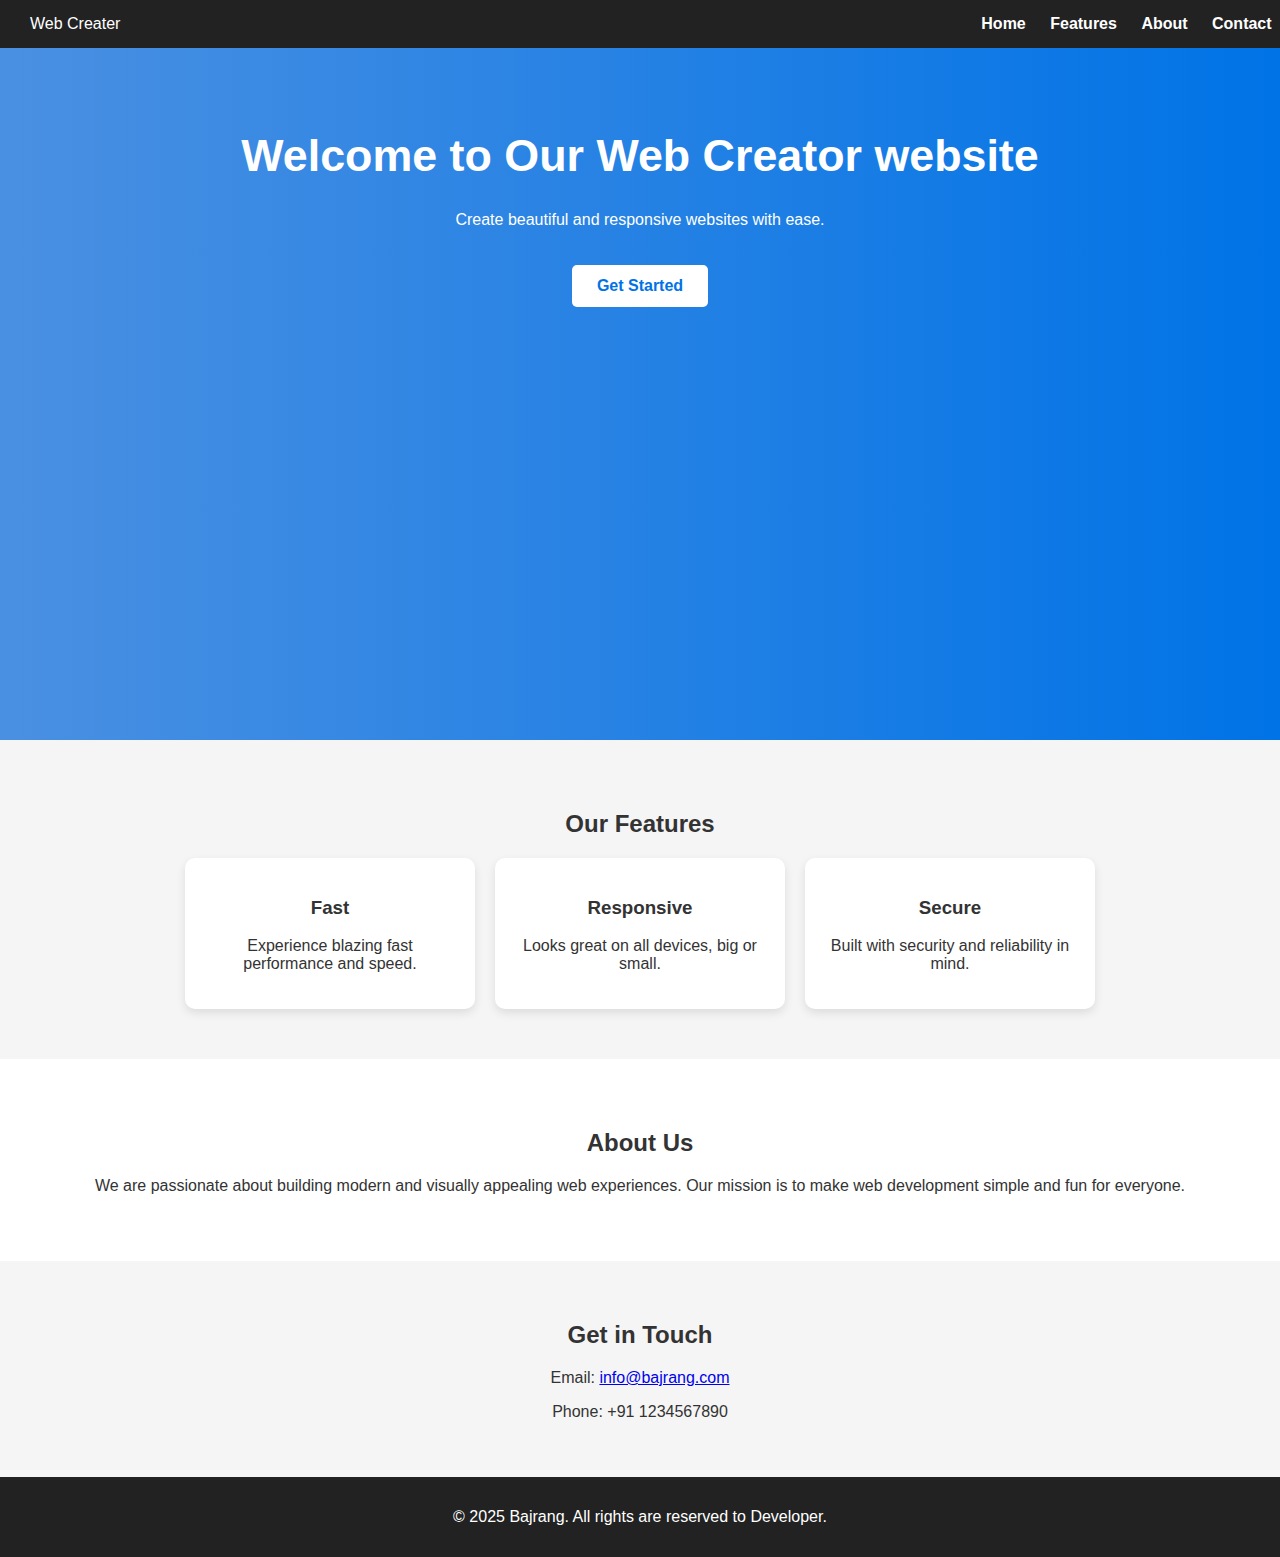
<file: p2/index.html>
<!DOCTYPE html>
<html lang="en">
<head>
    <meta charset="UTF-8" />
    <meta name="viewport" content="width=device-width, initial-scale=1.0" />
    <title>Landing Page</title>
    <link rel="stylesheet" href="styles.css" />
</head>
<body>
    <header>
        <div class="logo">Web Creater</div>
        <nav>
            <a href="#">Home</a>
            <a href="#features">Features</a>
            <a href="#about">About</a>
            <a href="#contact">Contact</a>
        </nav>
    </header>

    <section class="hero">
        <h1>Welcome to Our Web Creator website</h1>
        <p>Create beautiful and responsive websites with ease.</p>
        <a href="#" class="cta-btn">Get Started</a>
    </section>

    <section id="features" class="features">
        <h2>Our Features</h2>
        <div class="feature-container">
            <div class="feature-box">
                <h3>Fast</h3>
                <p>Experience blazing fast performance and speed.</p>
            </div>
            <div class="feature-box">
                <h3>Responsive</h3>
                <p>Looks great on all devices, big or small.</p>
            </div>
            <div class="feature-box">
                <h3>Secure</h3>
                <p>Built with security and reliability in mind.</p>
            </div>
        </div>
    </section>


    <section id="about" class="about">
        <h2>About Us</h2>
        <p>
            We are passionate about building modern and visually appealing web
            experiences. Our mission is to make web development simple and fun
            for everyone.
        </p>
    </section>

    <section id="contact" class="contact">
        <h2>Get in Touch</h2>
        <p>Email: <a href="mailto:info@bajrang.com">info@bajrang.com</a></p>
        <p>Phone: +91 1234567890</p>
    </section>

    <footer>
        <p>&copy; 2025 Bajrang. All rights are reserved to Developer.</p>
    </footer>

</body>
</html>
</file>
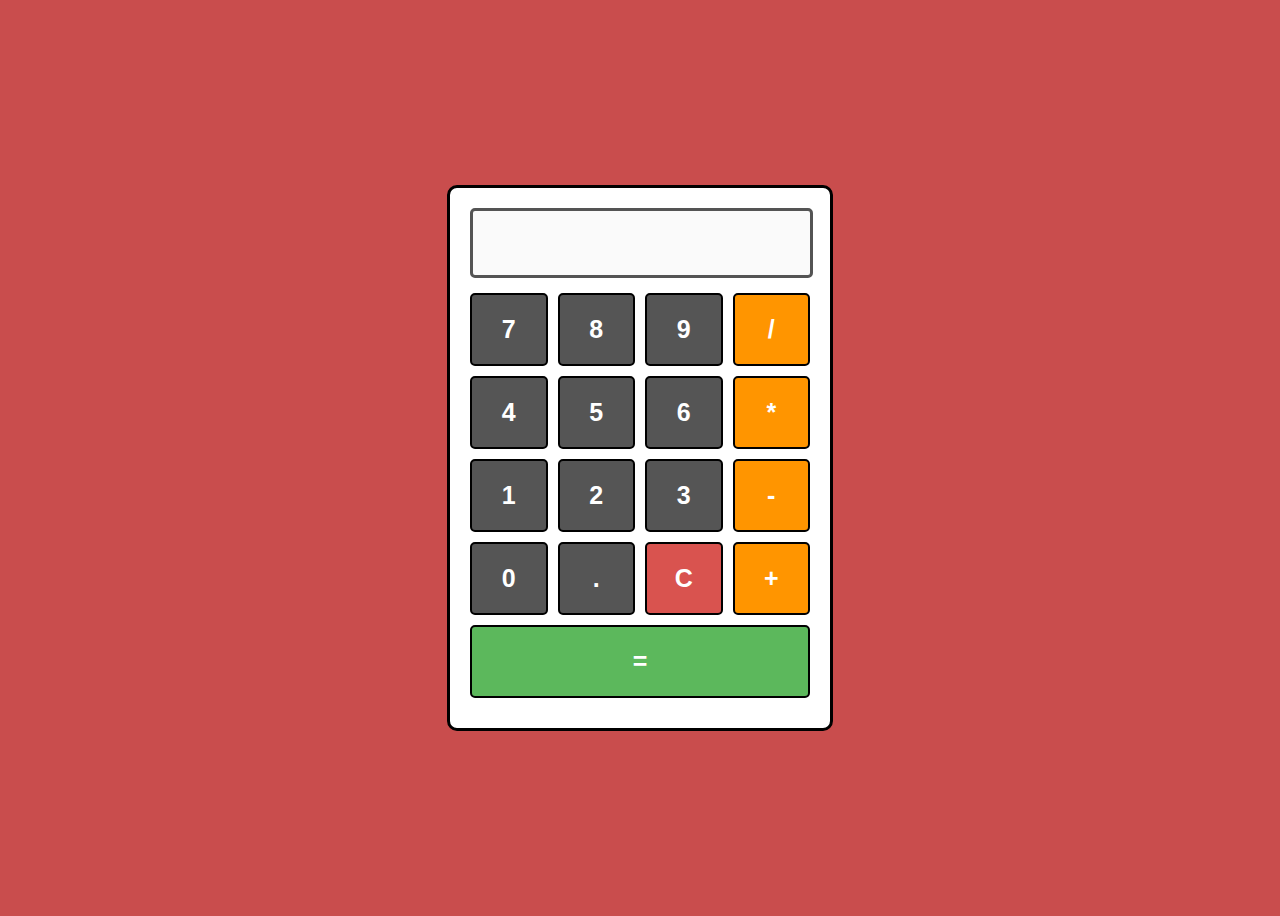
<file: p3/index.html>
<!DOCTYPE html>
<html lang="en">
<head>
    <meta charset="UTF-8" />
    <meta name="viewport" content="width=device-width, initial-scale=1.0" />
    <title>Basic Calculator</title>
    <link rel="stylesheet" href="style.css" />
</head>
<body>
    <div class="calculator">
        <input type="text" id="display" disabled />

        <div class="buttons">
            <button class="btn">7</button>
            <button class="btn">8</button>
            <button class="btn">9</button>
            <button class="btn operator">/</button>

            <button class="btn">4</button>
            <button class="btn">5</button>
            <button class="btn">6</button>
            <button class="btn operator">*</button>

            <button class="btn">1</button>
            <button class="btn">2</button>
            <button class="btn">3</button>
            <button class="btn operator">-</button>

            <button class="btn">0</button>
            <button class="btn">.</button>
            <button id="clear">C</button>
            <button class="btn operator">+</button>

            <button id="equals">=</button>
        </div>
    </div>

<script src="script.js"></script>
</body>
</html>
</file>
<file: p2/styles.css>
body {
    margin: 0;
    font-family: Arial, sans-serif;
    background: #f5f5f5;
    color: #333;
}

header {
    background: #222;
    color: #fff;
    padding: 15px 30px;
    display: flex;
    justify-content: space-between;
    align-items: center;
    position: fixed;
    width: 97%;
}

header nav a {
    color: #fff;
    margin-left: 20px;
    text-decoration: none;
    font-weight: bold;
}


.hero {
    height: 60vh;
    background: linear-gradient(to right, #4a90e2, #0073e6);
    color: #fff;
    text-align: center;
    padding: 100px 20px;
}

.hero h1 {
    font-size: 2.8rem;
}

.cta-btn {
    background: #fff;
    color: #0073e6;
    padding: 12px 25px;
    border-radius: 5px;
    text-decoration: none;
    margin-top: 20px;
    display: inline-block;
    font-weight: bold;
}


.features {
    padding: 50px 20px;
    text-align: center;
}

.feature-container {
    display: flex;
    justify-content: center;
    gap: 20px;
    flex-wrap: wrap;
}

.feature-box {
    background: #fff;
    padding: 20px;
    width: 250px;
    border-radius: 10px;
    box-shadow: 0px 4px 10px rgba(0,0,0,0.1);
}

.about {
    padding: 50px 20px;
    text-align: center;
    background: #fff;
}


.contact {
    padding: 40px 20px;
    text-align: center;
}


footer {
    background: #222;
    color: #fff;
    text-align: center;
    padding: 15px 0;
}
</file>
<file: p3/style.css>
body {
    display: flex;
    justify-content: center;
    align-items: center;
    height: 100vh;
    background: #c94d4d;
    font-family: Arial, sans-serif;
}

.calculator {
    height: 500px;
    width: 340px;
    background: #ffffff;
    border: 3px solid ;
    padding: 20px;
    border-radius: 10px;
}

#display {
    width: 95%;
    height: 50px;
    margin-bottom: 15px;
    text-align: right;
    font-size: 24px;
    padding: 7px;
    border: solid ;
    border-radius: 5px;
}

.buttons {
    display: grid;
    grid-template-columns: repeat(4, 1fr);

    gap: 10px;
}

button {
    padding: 20px;
    font-size: 18px;
    border: solid black 2px;
    border-radius: 5px;
    cursor: pointer;
}

.btn {
    background: #555;
    color: #fff;
    font-size: 25px;
    font-weight: 900;
}

.operator {
    background: #ff9500;
    color: #fff;
    font-size: 25px;
    font-weight: 900;
}

#clear {
    background: #d9534f;
    color: white;   
    font-size: 25px;
    font-weight: 900;
}

#equals {
    grid-column: span 4;
    background: #5cb85c;
    color: white;
    font-size: 25px;
    font-weight: 900;
}
</file>
